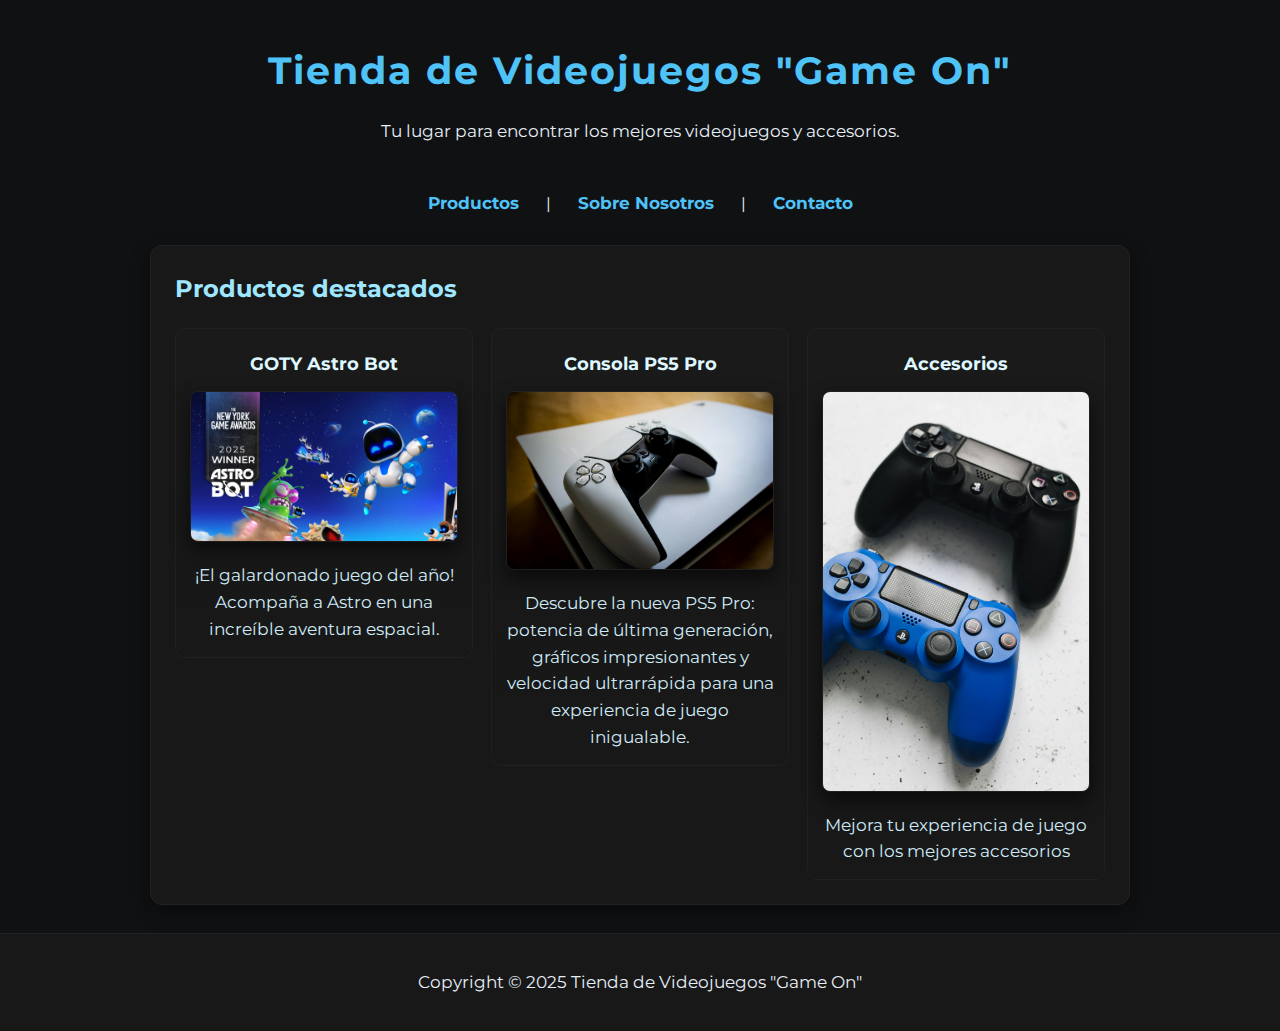
<file: index.html>
<!DOCTYPE html>
<html lang="es">

<head>
    <meta charset="UTF-8">
    <meta name="viewport" content="width=device-width, initial-scale=1.0">
    <title>Tienda de Videojuegos</title>
    <link rel="stylesheet" href="styles.css">
</head>

<body>
    <header>
        <h1>Tienda de Videojuegos "Game On"</h1>
        <p>Tu lugar para encontrar los mejores videojuegos y accesorios.</p>
    </header>

    <nav>
        <a href="#productos">Productos</a> |
        <a href="sobre_nosotros.html" target="_blank">Sobre Nosotros</a> |
        <a href="contacto.html" target="_blank">Contacto</a>
    </nav>

    <section id="productos">
        <h2>Productos destacados</h2>
        <ul>
            <li>
                <div class="product-item" tabindex="0">
                    <h3>GOTY Astro Bot</h3>
                    <img src="img/astro_boy.jpg" alt="Portada del Juego GOTY Astro Bot" loading="lazy">
                    <p>¡El galardonado juego del año! Acompaña a Astro en una increíble aventura espacial.</p>
                </div>
            </li>
            <li>
                <div class="product-item" tabindex="0">
                    <h3>Consola PS5 Pro</h3>
                    <img src="img/consola.jpg" alt="Imagen de la PS5 Pro" loading="lazy">
                    <p>Descubre la nueva PS5 Pro: potencia de última generación, gráficos impresionantes y velocidad
                        ultrarrápida para una experiencia de juego inigualable.</p>
                </div>
            </li>
            <li>
                <div class="product-item" tabindex="0">
                    <h3>Accesorios</h3>
                    <img src="img/accesorios.jpg" alt="Imagen de un control PS5" loading="lazy">
                    <p>Mejora tu experiencia de juego con los mejores accesorios</p>
                </div>
            </li>
        </ul>
    </section>

    <footer>
        <p>Copyright © 2025 Tienda de Videojuegos "Game On"</p>
    </footer>
</body>

</html>
</file>
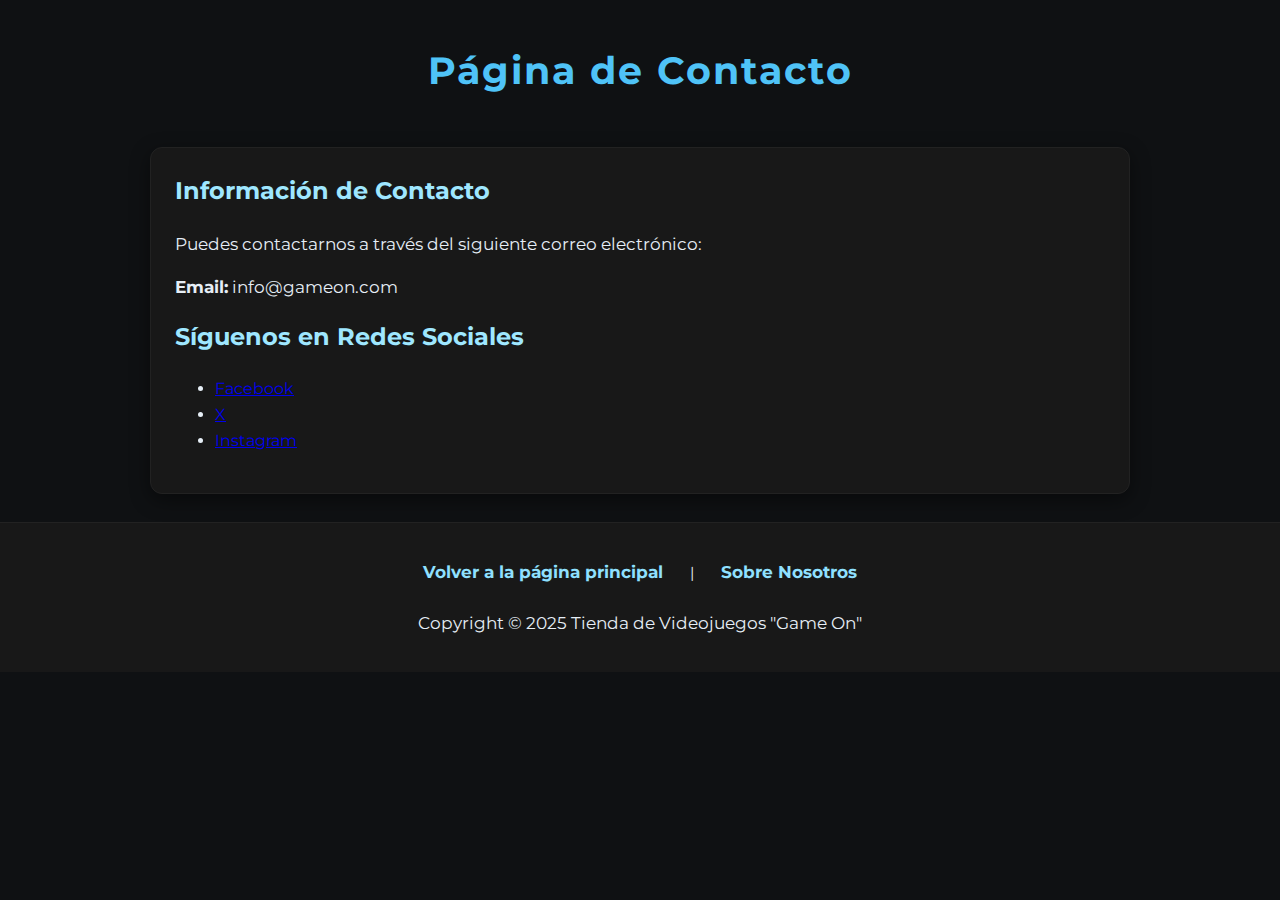
<file: contacto.html>
<!DOCTYPE html>
<html lang="es">

<head>
    <meta charset="UTF-8">
    <meta name="viewport" content="width=device-width, initial-scale=1.0">
    <title>Contacto - Tienda de Videojuegos</title>
    <link rel="stylesheet" href="styles.css">
</head>

<body>
    <header>
        <h1>Página de Contacto</h1>
    </header>

    <section>
        <h2>Información de Contacto</h2>
        <p>Puedes contactarnos a través del siguiente correo electrónico:</p>
        <p><strong>Email:</strong> info@gameon.com</p>

        <h2>Síguenos en Redes Sociales</h2>
        <ul>
            <li><a href="https://www.facebook.com" target="_blank">Facebook</a></li>
            <li><a href="https://www.x.com" target="_blank">X</a></li>
            <li><a href="https://www.instagram.com" target="_blank">Instagram</a></li>
        </ul>
    </section>

    <footer>
        <nav>
            <a href="index.html">Volver a la página principal</a>
            |
            <a href="sobre_nosotros.html" target="_blank">Sobre Nosotros</a>
        </nav>
        <p>Copyright © 2025 Tienda de Videojuegos "Game On"</p>
    </footer>
</body>

</html>
</file>
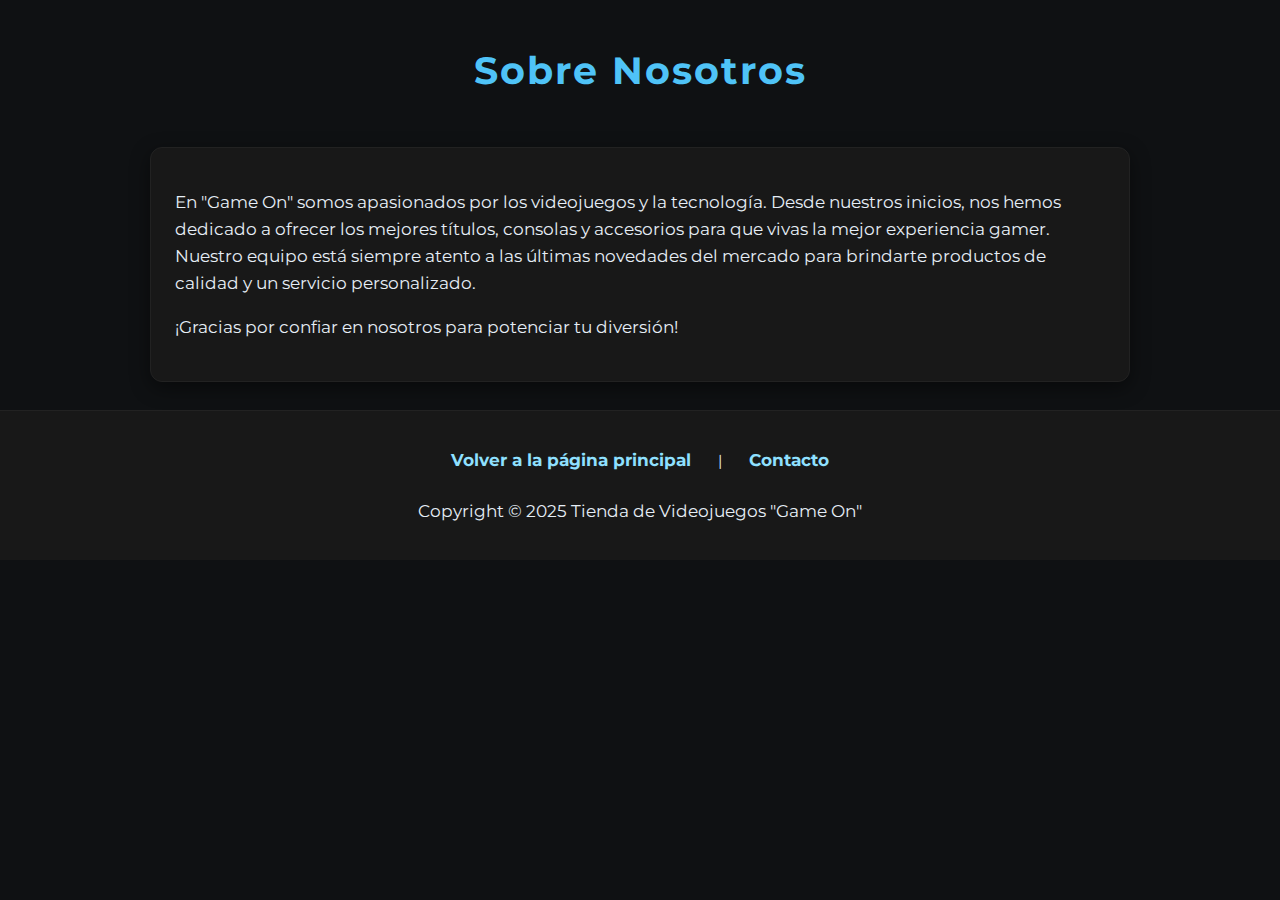
<file: sobre_nosotros.html>
<!DOCTYPE html>
<html lang="es">

<head>
    <meta charset="UTF-8">
    <meta name="viewport" content="width=device-width, initial-scale=1.0">
    <title>Sobre Nosotros - Game On</title>
    <link rel="stylesheet" href="styles.css">
</head>

<body>
    <header>
        <h1>Sobre Nosotros</h1>
    </header>
    <div class="content-box">
        <p>
            En "Game On" somos apasionados por los videojuegos y la tecnología. Desde nuestros inicios, nos hemos
            dedicado a ofrecer los mejores títulos, consolas y accesorios para que vivas la mejor experiencia gamer.
            Nuestro equipo está siempre atento a las últimas novedades del mercado para brindarte productos de calidad y
            un servicio personalizado.
        </p>
        <p>
            ¡Gracias por confiar en nosotros para potenciar tu diversión!
        </p>
    </div>
    <footer>
        <nav>
            <a href="index.html">Volver a la página principal</a>
            |
            <a href="contacto.html" target="_blank">Contacto</a>
        </nav>
        <p>Copyright © 2025 Tienda de Videojuegos "Game On"</p>
    </footer>
</body>

</html>
</file>
<file: styles.css>
@import url('https://fonts.googleapis.com/css2?family=Montserrat:wght@400;700;800&display=swap');

/* 1) Modelo de cajas: aplicar box-sizing globalmente */
*,
*::before,
*::after {
    box-sizing: border-box;
}

/* Base */
body {
    margin: 0;
    padding: 0;
    background-color: #0f1113;
    color: #e6eef6;
    font-family: 'Montserrat', system-ui, -apple-system, 'Segoe UI', Roboto, Arial, sans-serif;
    line-height: 1.6;

}

header {
    text-align: center;
    padding: 40px 20px 10px;
}

h1 {
    color: #4fc3f7;
    margin: 0 0 8px 0;
    font-size: 2.4rem;
    letter-spacing: 2px;
}

/* Navegación */
nav {
    text-align: center;
    margin: 18px 0 24px;
}

nav a {
    color: #4fc3f7;
    text-decoration: none;
    margin: 0 12px;
    font-weight: 700;
    font-size: 1.05rem;
    padding: 6px 10px;
    border-radius: 8px;
    transition: background-color 0.15s, color 0.15s, transform 0.12s;
    border: 1px solid transparent;
}

nav a:hover {
    color: #fff;
    background-color: rgba(79, 195, 247, 0.08);
    transform: translateY(-1px);
    text-decoration: none;
}

/* Focus styles accesibles para keyboard navigation */
nav a:focus,
nav a:focus-visible {
    outline: 3px solid rgba(79, 195, 247, 0.22);
    outline-offset: 3px;
}

/* Secciones principales y cajas */
section,
.content-box {
    max-width: 980px;
    margin: 28px auto;
    background: #181818;
    border-radius: 12px;
    padding: 24px;
    border: 1px solid #222;
    box-shadow: 0 6px 20px rgba(0, 0, 0, 0.45);
}

section h2,
.content-box h2 {
    color: #9fe7ff;
    margin-top: 0;
}

p {
    font-size: 1.05rem;
}

/* Productos: usar grid para organizar los items */
#productos ul {
    list-style: none;
    padding: 0;
    margin: 12px 0 0 0;
    display: grid;
    grid-template-columns: repeat(auto-fit, minmax(240px, 1fr));
    gap: 18px;
}

/* Cada producto: caja claramente delimitada (clase .product-item) */
.product-item {
    background: linear-gradient(180deg, rgba(255, 255, 255, 0.01), rgba(255, 255, 255, 0.00));
    padding: 14px;
    border-radius: 10px;
    border: 1px solid rgba(255, 255, 255, 0.03);
    display: flex;
    flex-direction: column;
    align-items: center;
    gap: 12px;
}

/* Outline para elementos enfocables (mejora accesibilidad) */
.product-item:focus,
.product-item:focus-visible {
    box-shadow: 0 0 0 4px rgba(79, 195, 247, 0.08), 0 8px 18px rgba(0, 0, 0, 0.6);
    transform: translateY(-2px);
}

/* Alternar estilo con nth-child para destacar filas */
#productos ul li:nth-child(odd) {
    border-color: rgba(79, 195, 247, 0.06);
}

#productos ul li:nth-child(even) {
    border-color: rgba(255, 255, 255, 0.02);
}

.product-item h3 {
    margin: 6px 0 0;
    font-size: 1.15rem;
    color: #dff7ff;
}

.product-item p {
    margin: 8px 0 0;
    text-align: center;
    color: #cfeaf6;
}

.product-item img {
    width: 100%;
    height: auto;
    max-width: 320px;
    border-radius: 8px;
    border: 1px solid rgba(255, 255, 255, 0.03);
    box-shadow: 0 8px 18px rgba(0, 0, 0, 0.6);
}

/* Footer */
footer {
    margin-top: 18px;
    background: #181818;
    padding: 18px 12px;
    text-align: center;
    border-top: 1px solid #222;
    font-size: 0.95rem;
}

/* Links en footer */
footer nav a {
    color: #8fe0ff;
}

/* Pequeños ajustes responsivos */
@media (max-width: 520px) {
    h1 {
        font-size: 1.6rem;
    }

    nav a {
        display: inline-block;
        margin: 6px 6px;
    }

    section,
    .content-box {
        padding: 16px;
        margin: 16px;
    }
}
</file>
